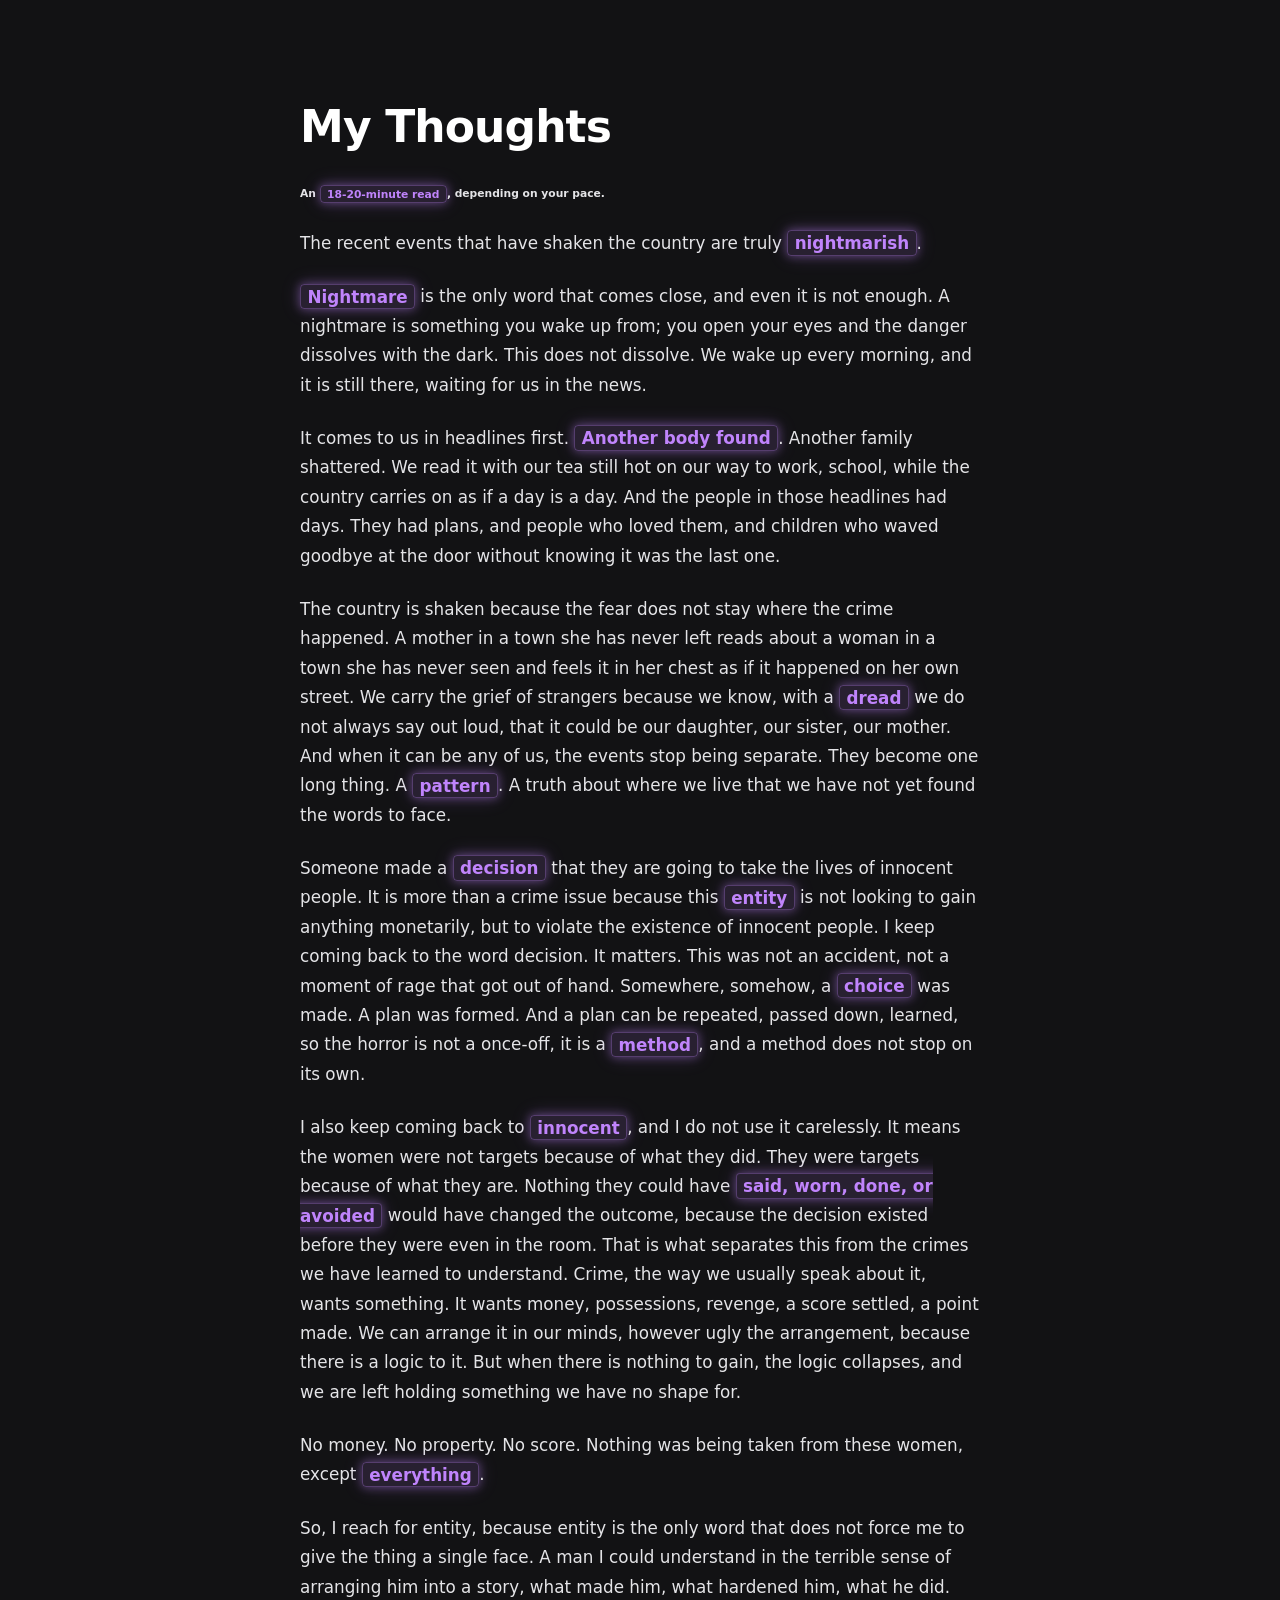
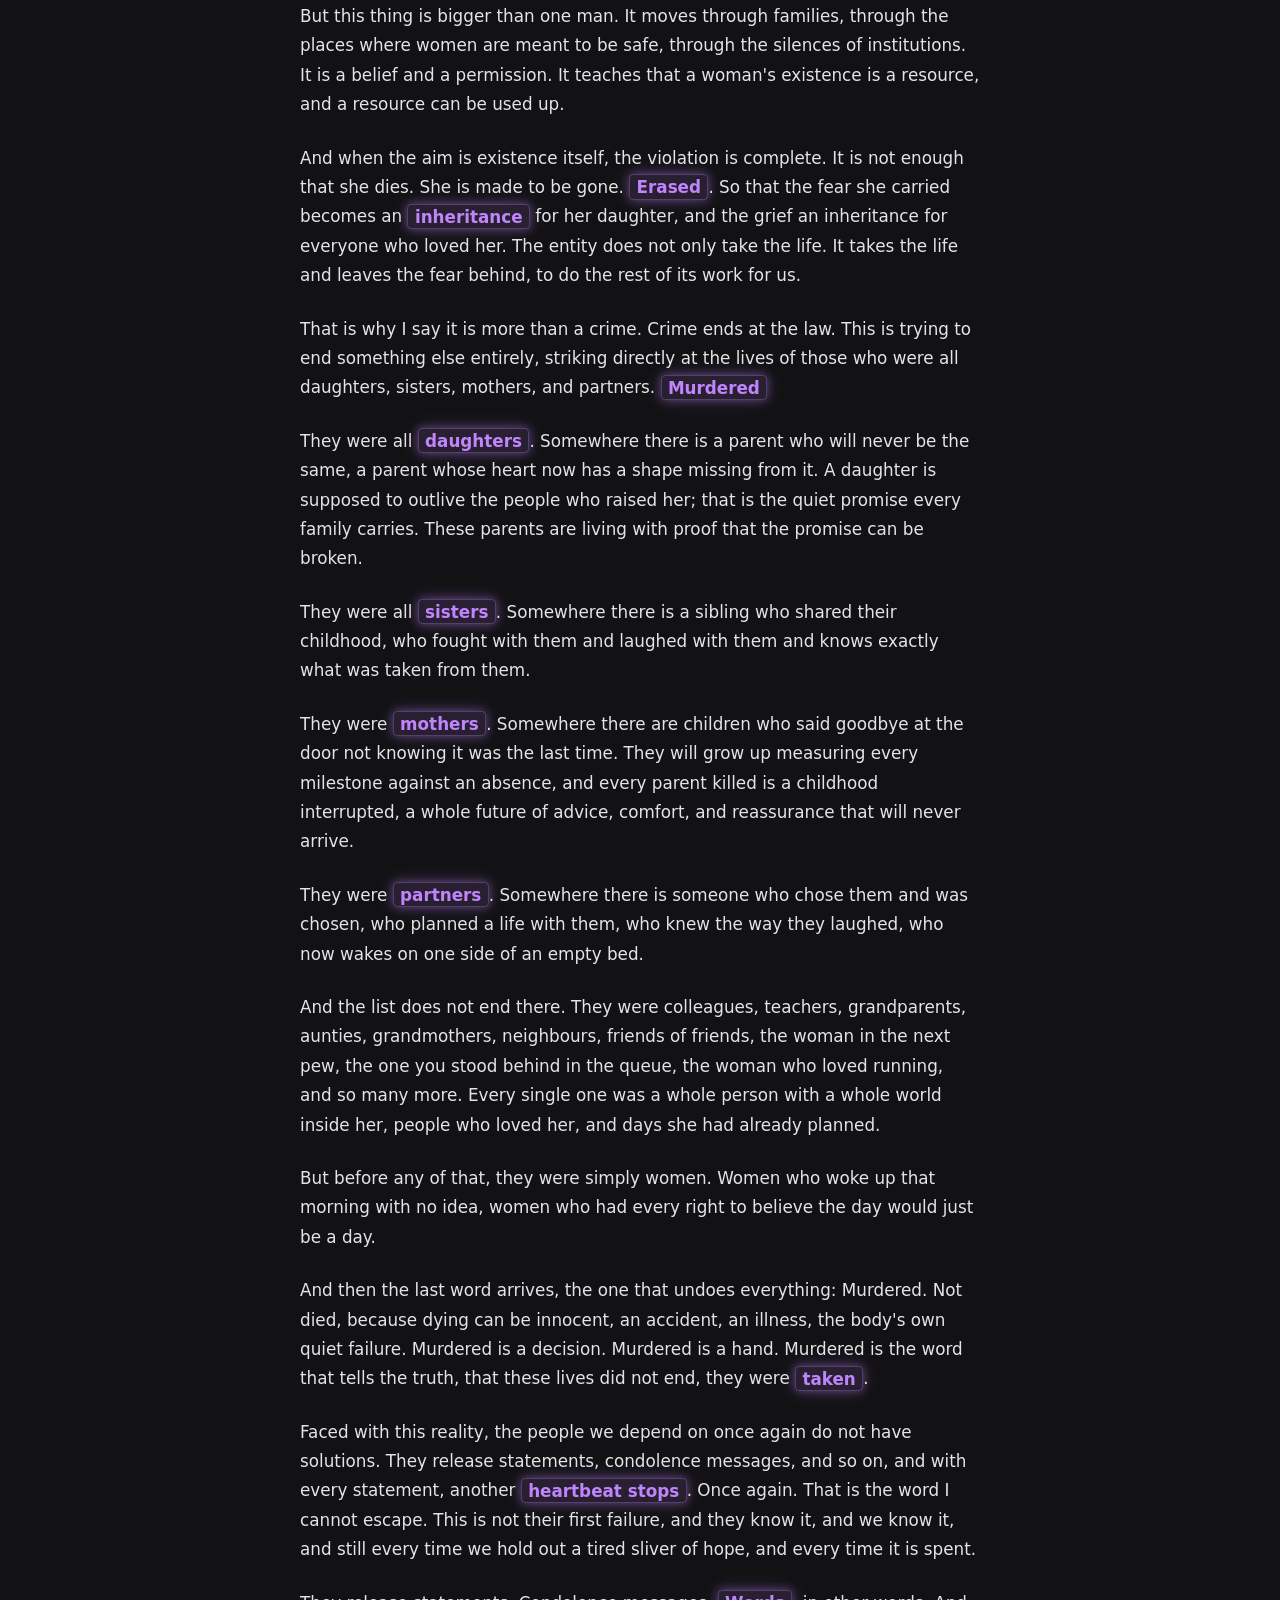
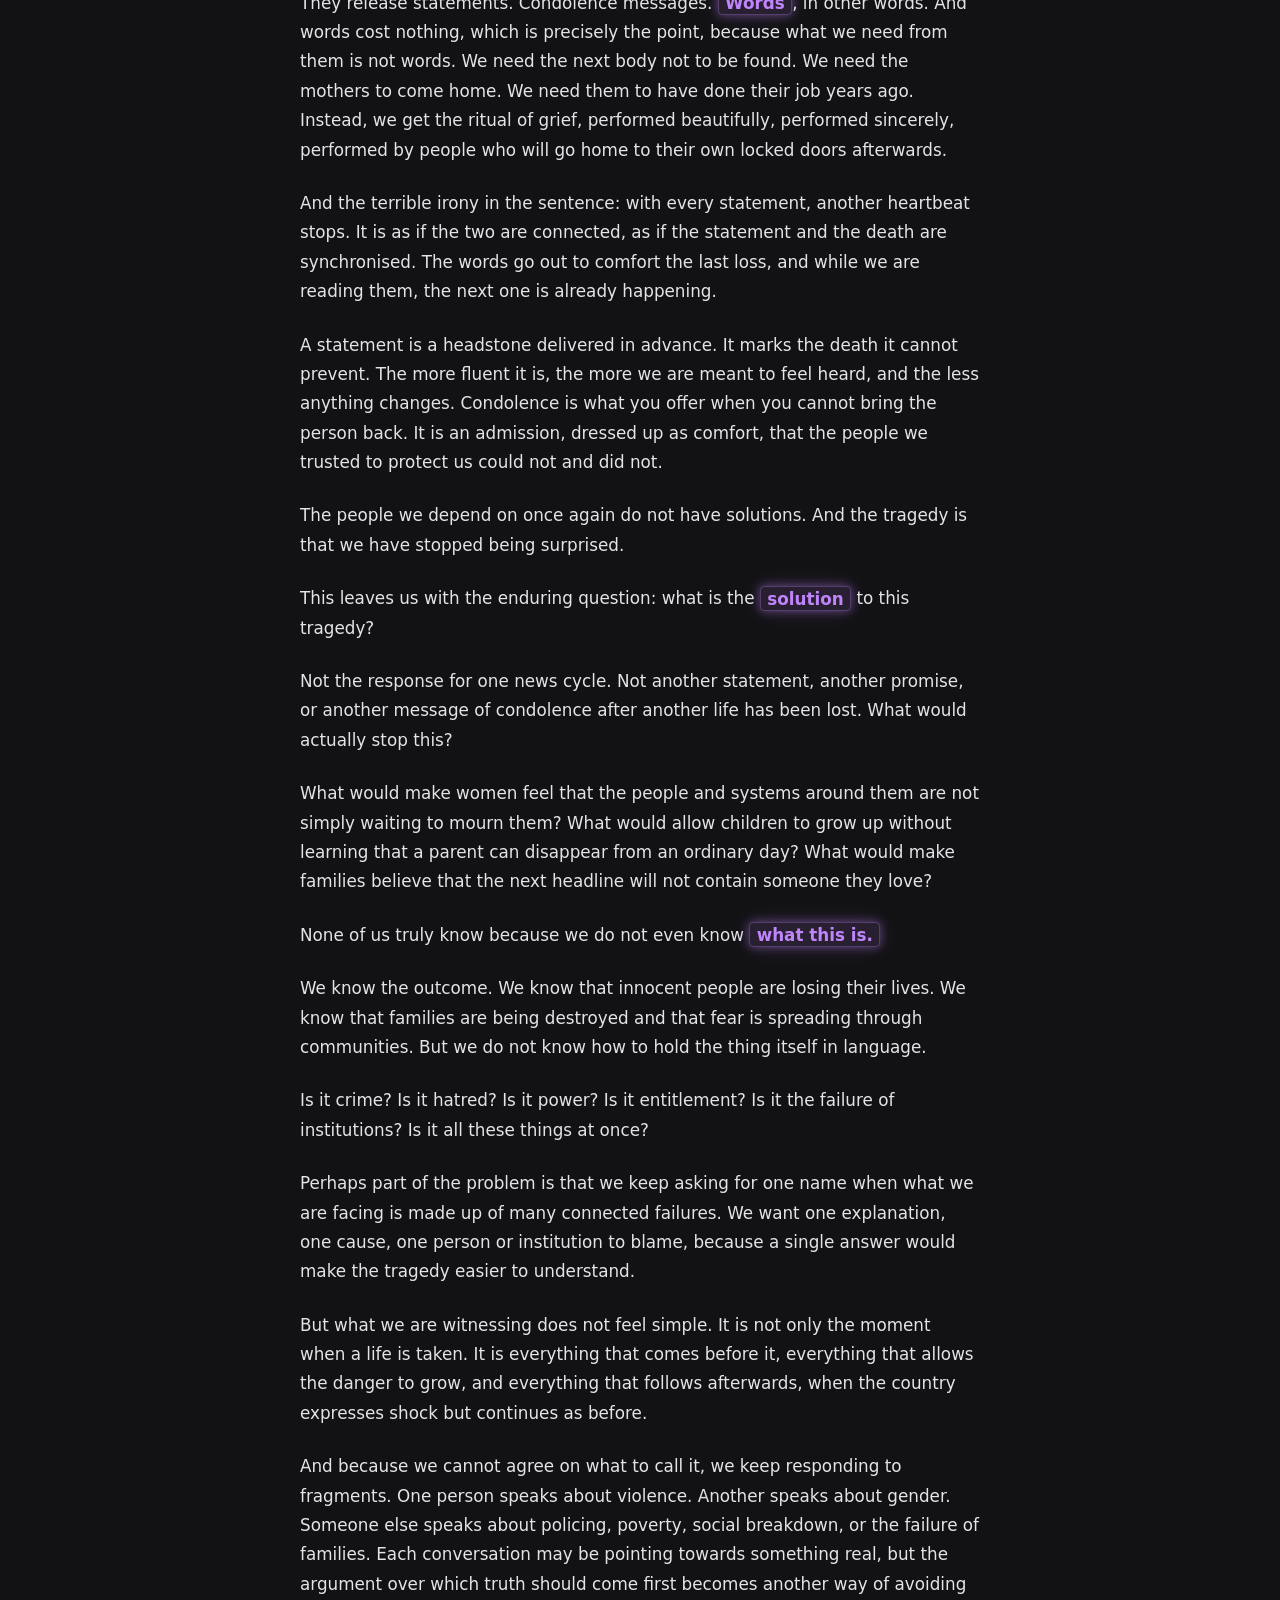
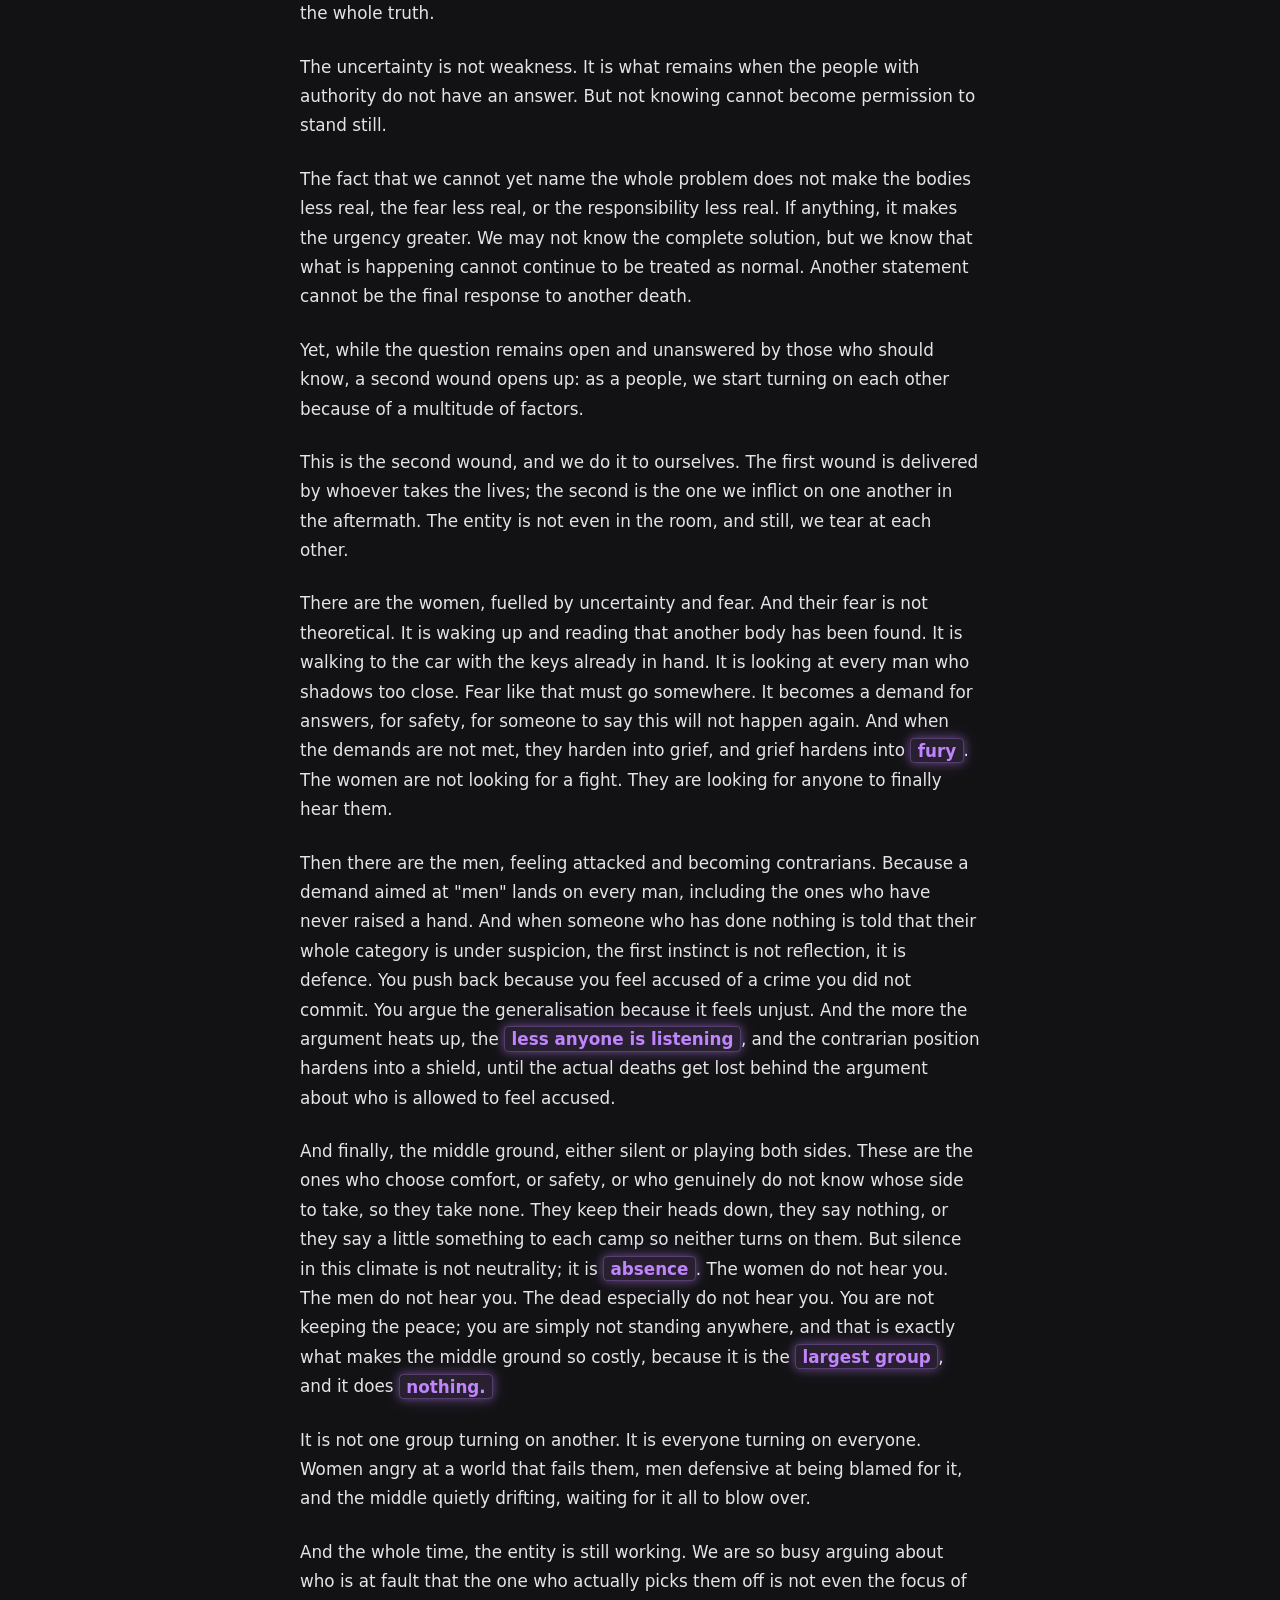
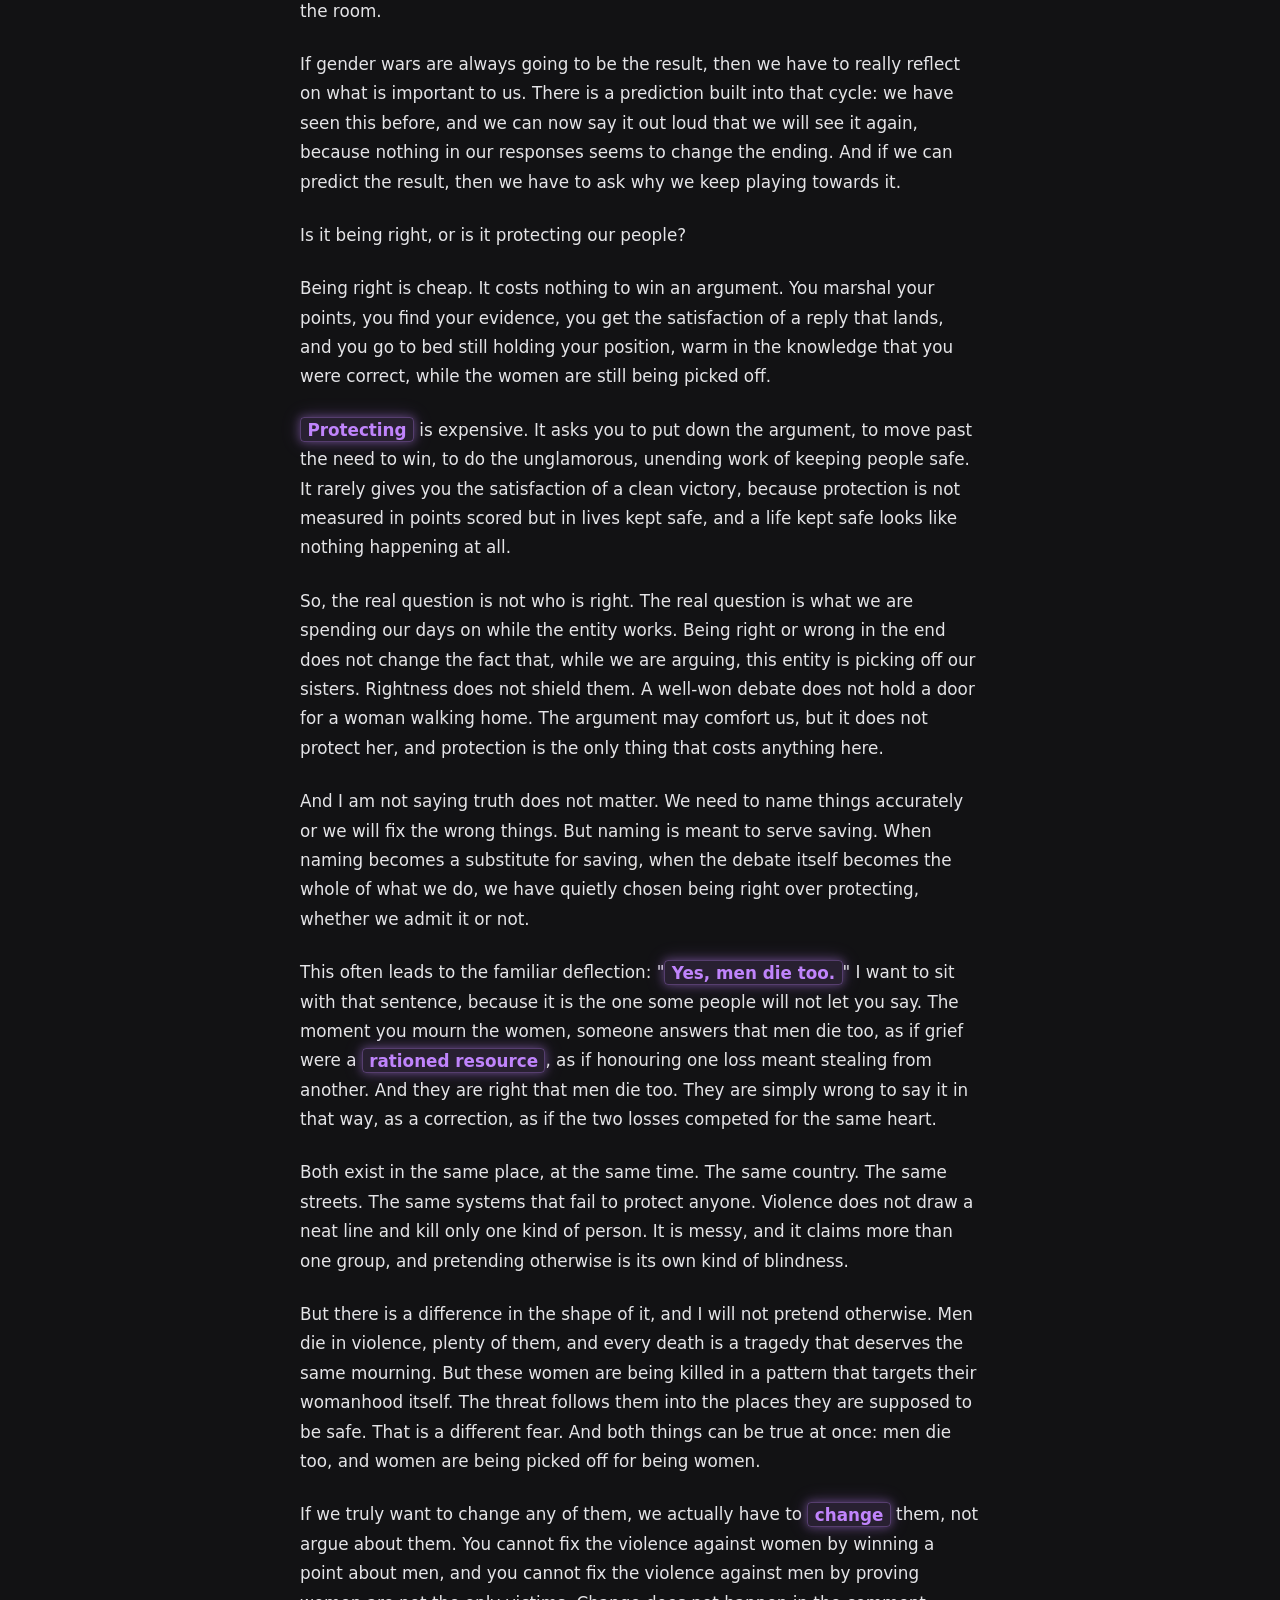
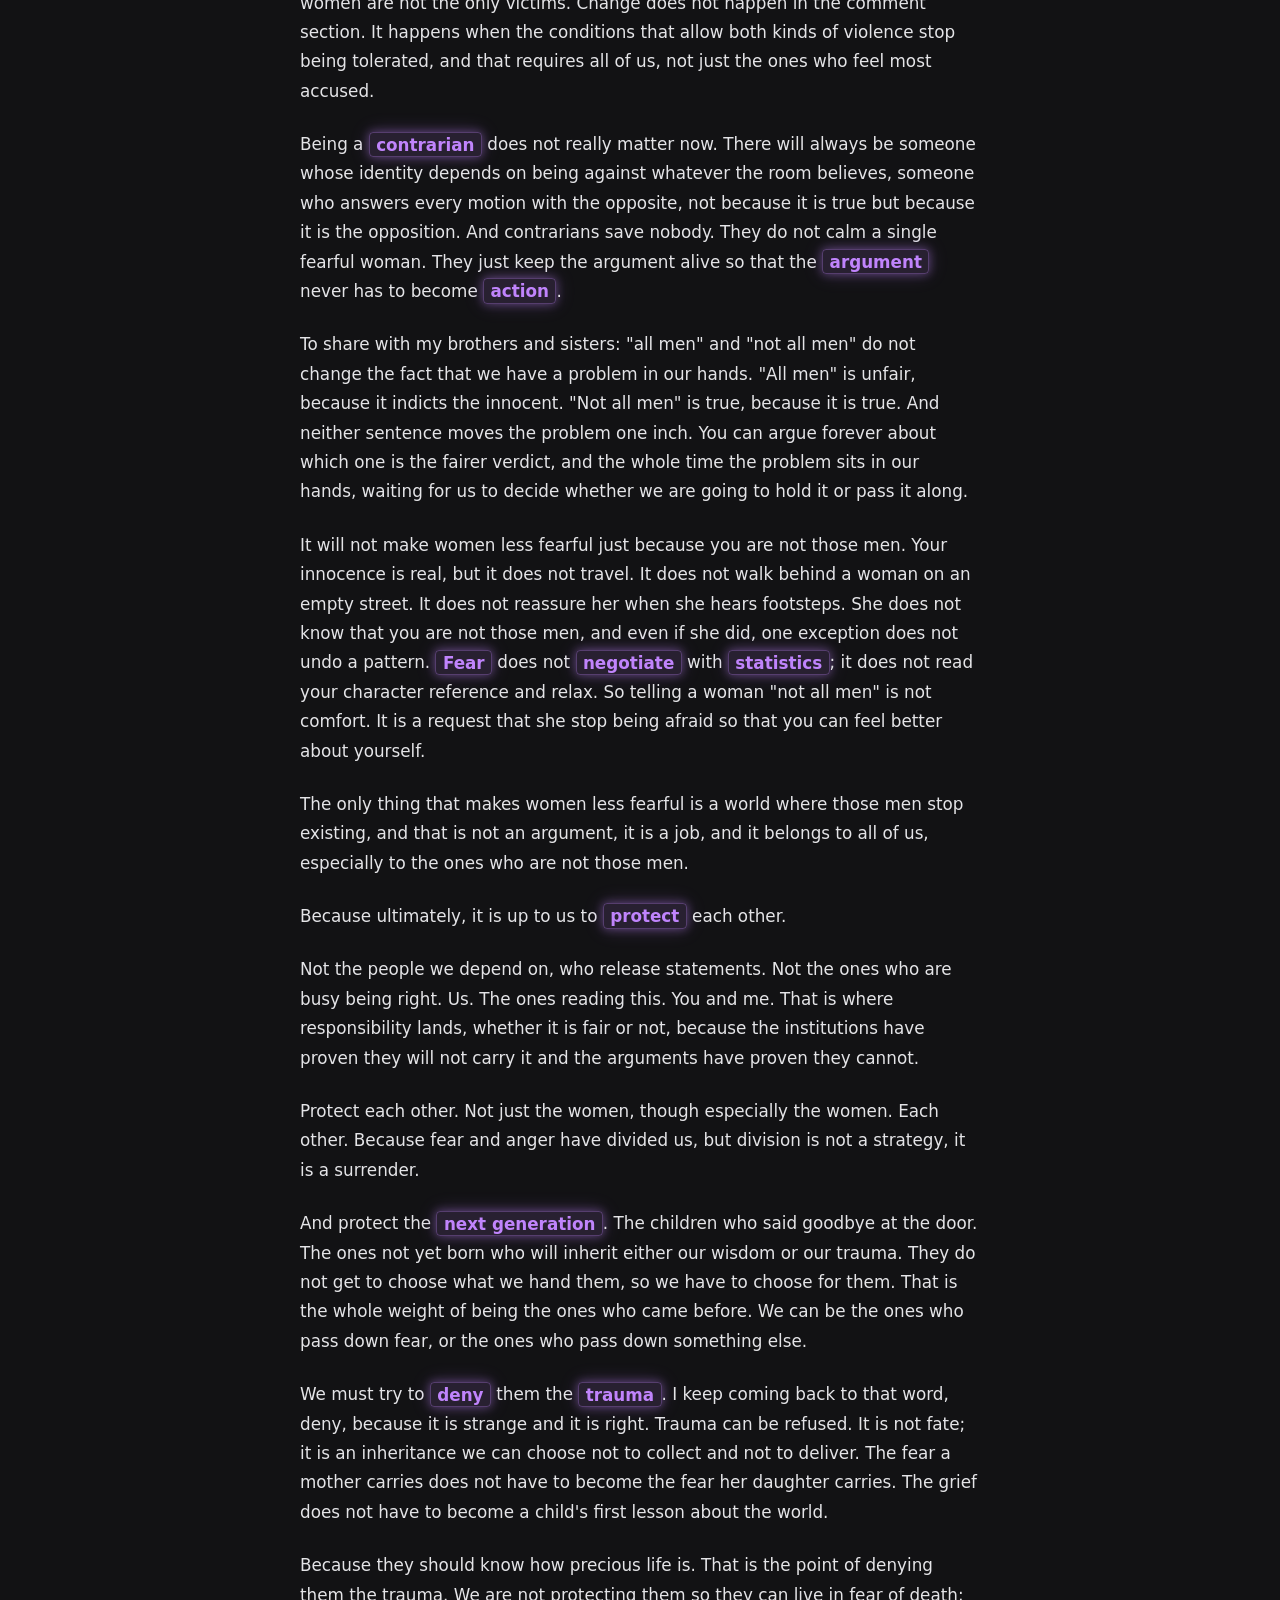
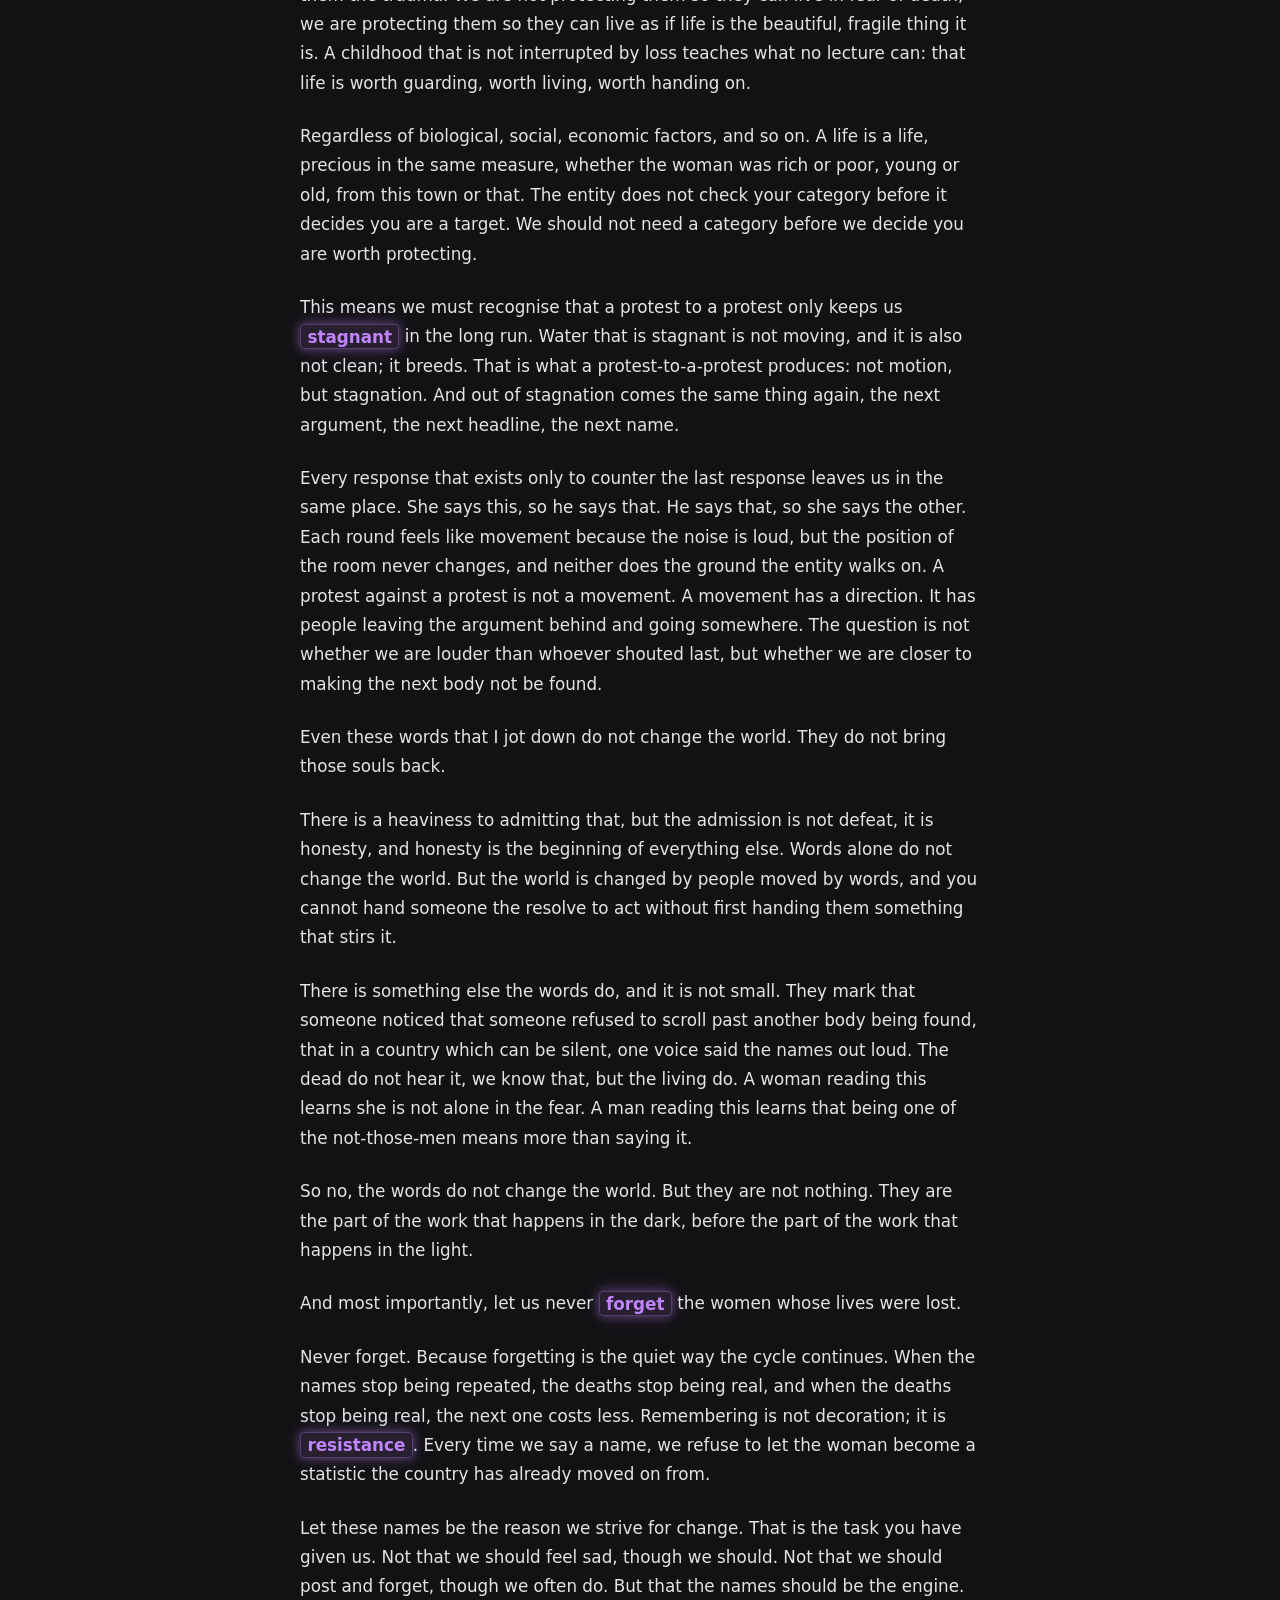
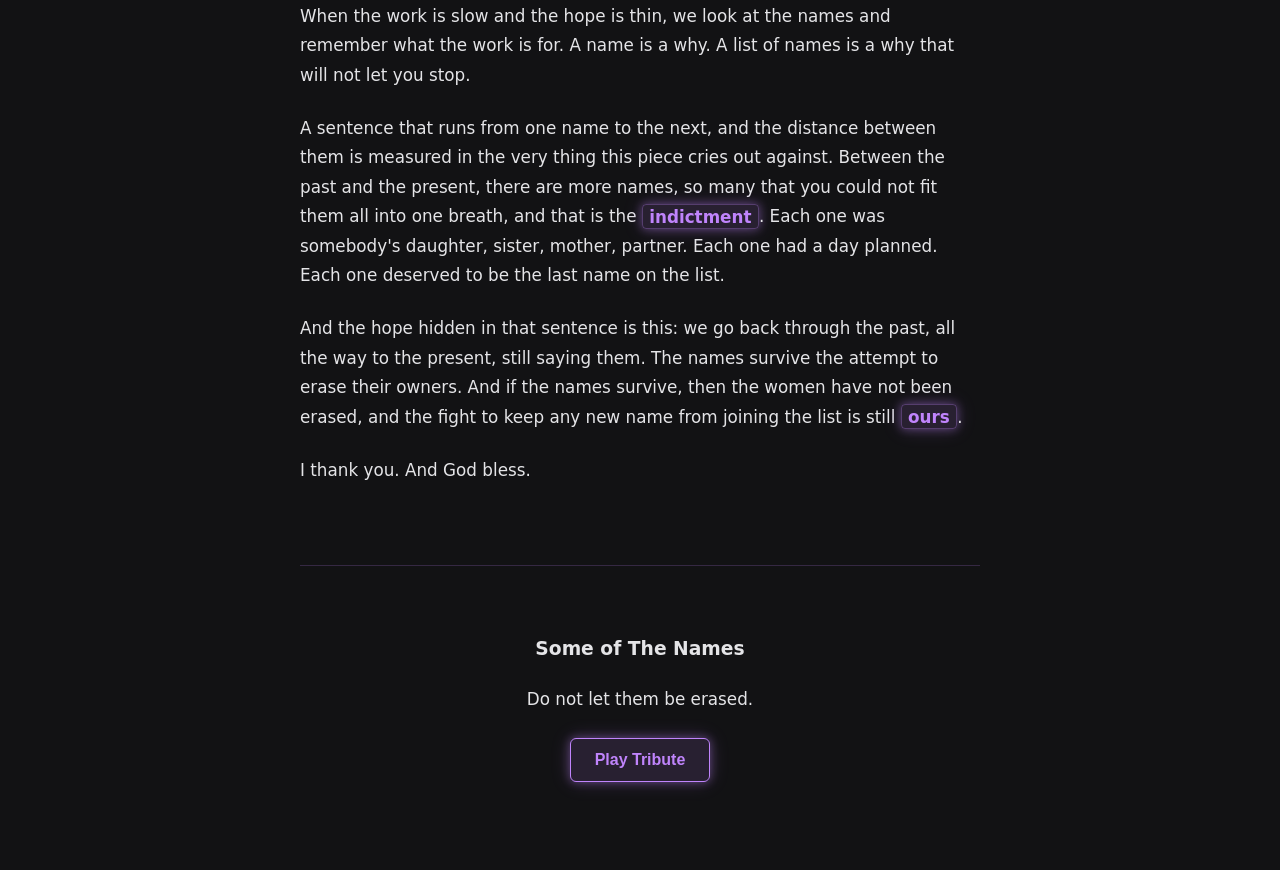
<file: index.html>
<!DOCTYPE html>
<html lang="en">
<head>
    <meta charset="UTF-8">
    <meta name="viewport" content="width=device-width, initial-scale=1.0">
    <title>A Perspective on Recent Events</title>
    <link rel="stylesheet" href="css/styles.css">
</head>
<body>

    <!-- 
      JS injects the memorial content here. Keep this container 
      unmodified in the static markup so the dynamic spacing and 
      typography scale don't shift when the heavy DOM tree loads.
    -->
    <article id="essay-container">
        <p>Loading perspective...</p>
    </article>

    <script src="js/main.js"></script>
</body>
</html>
</file>
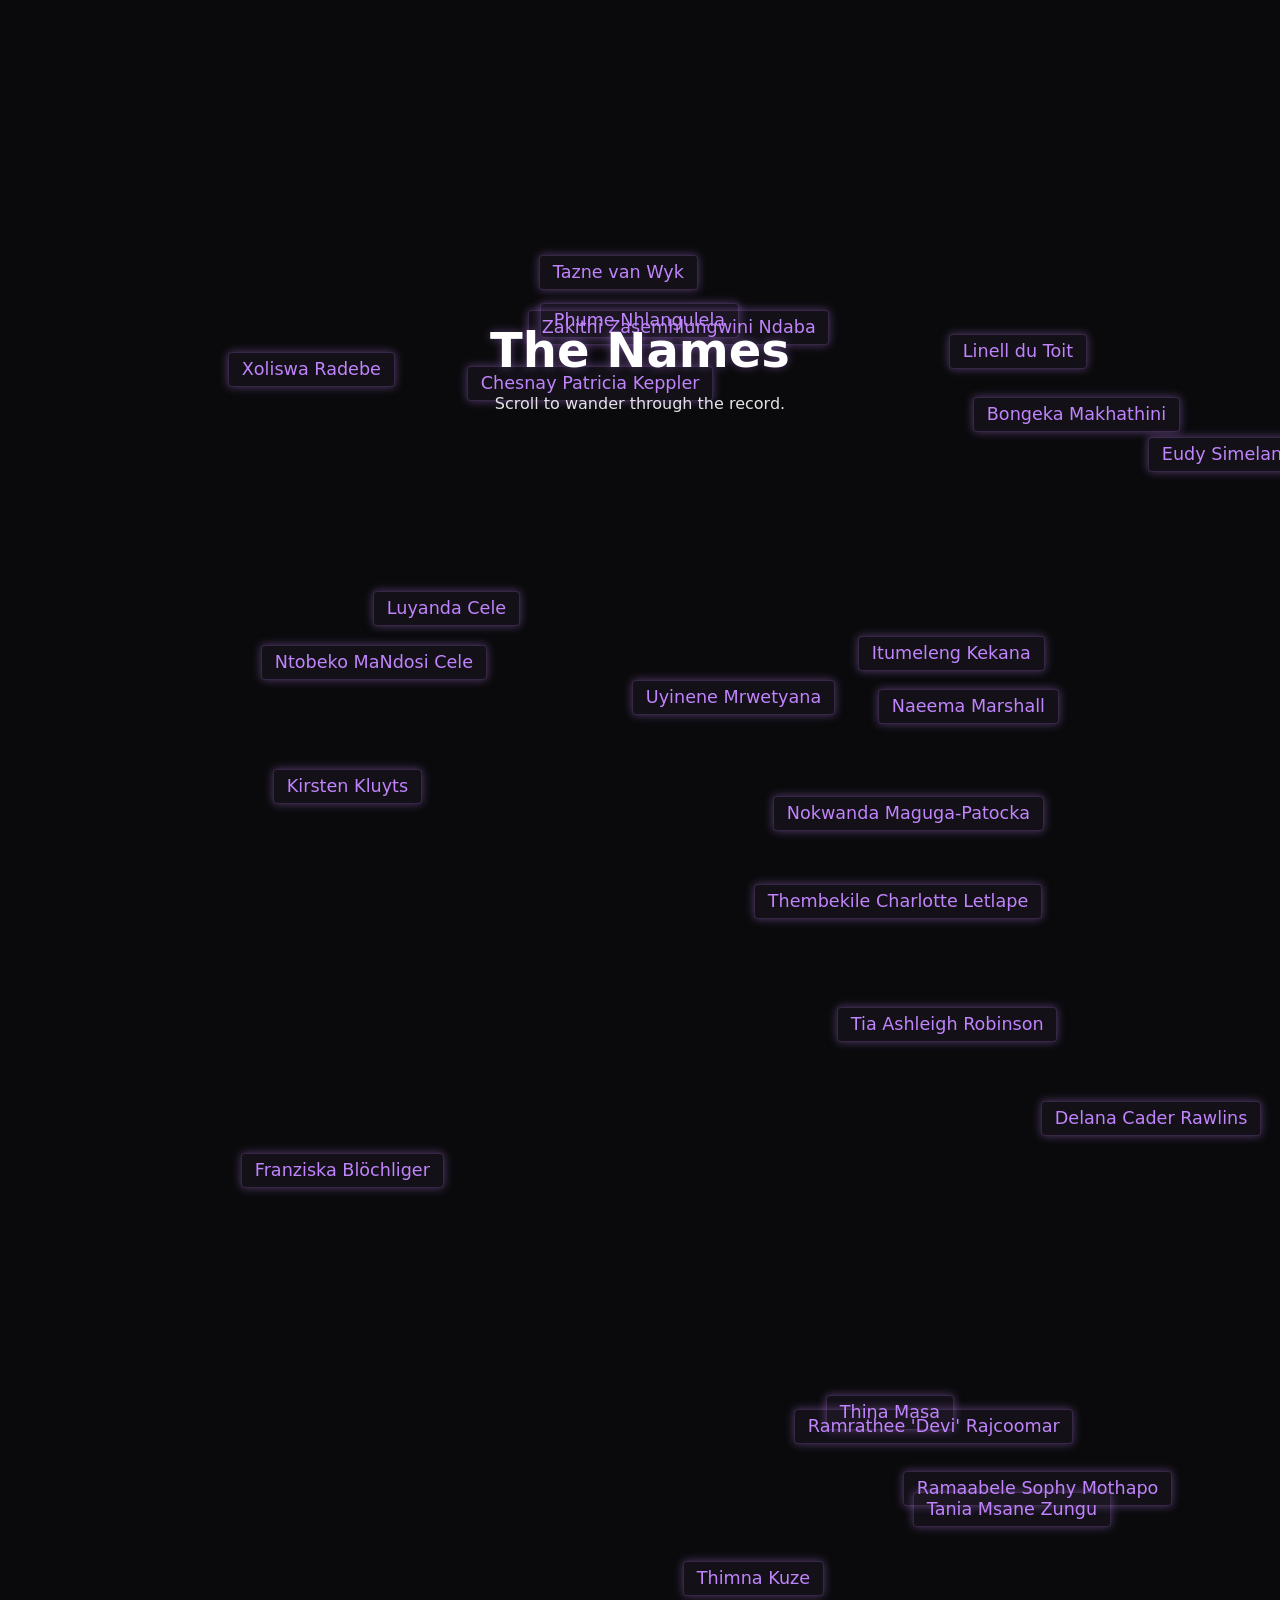
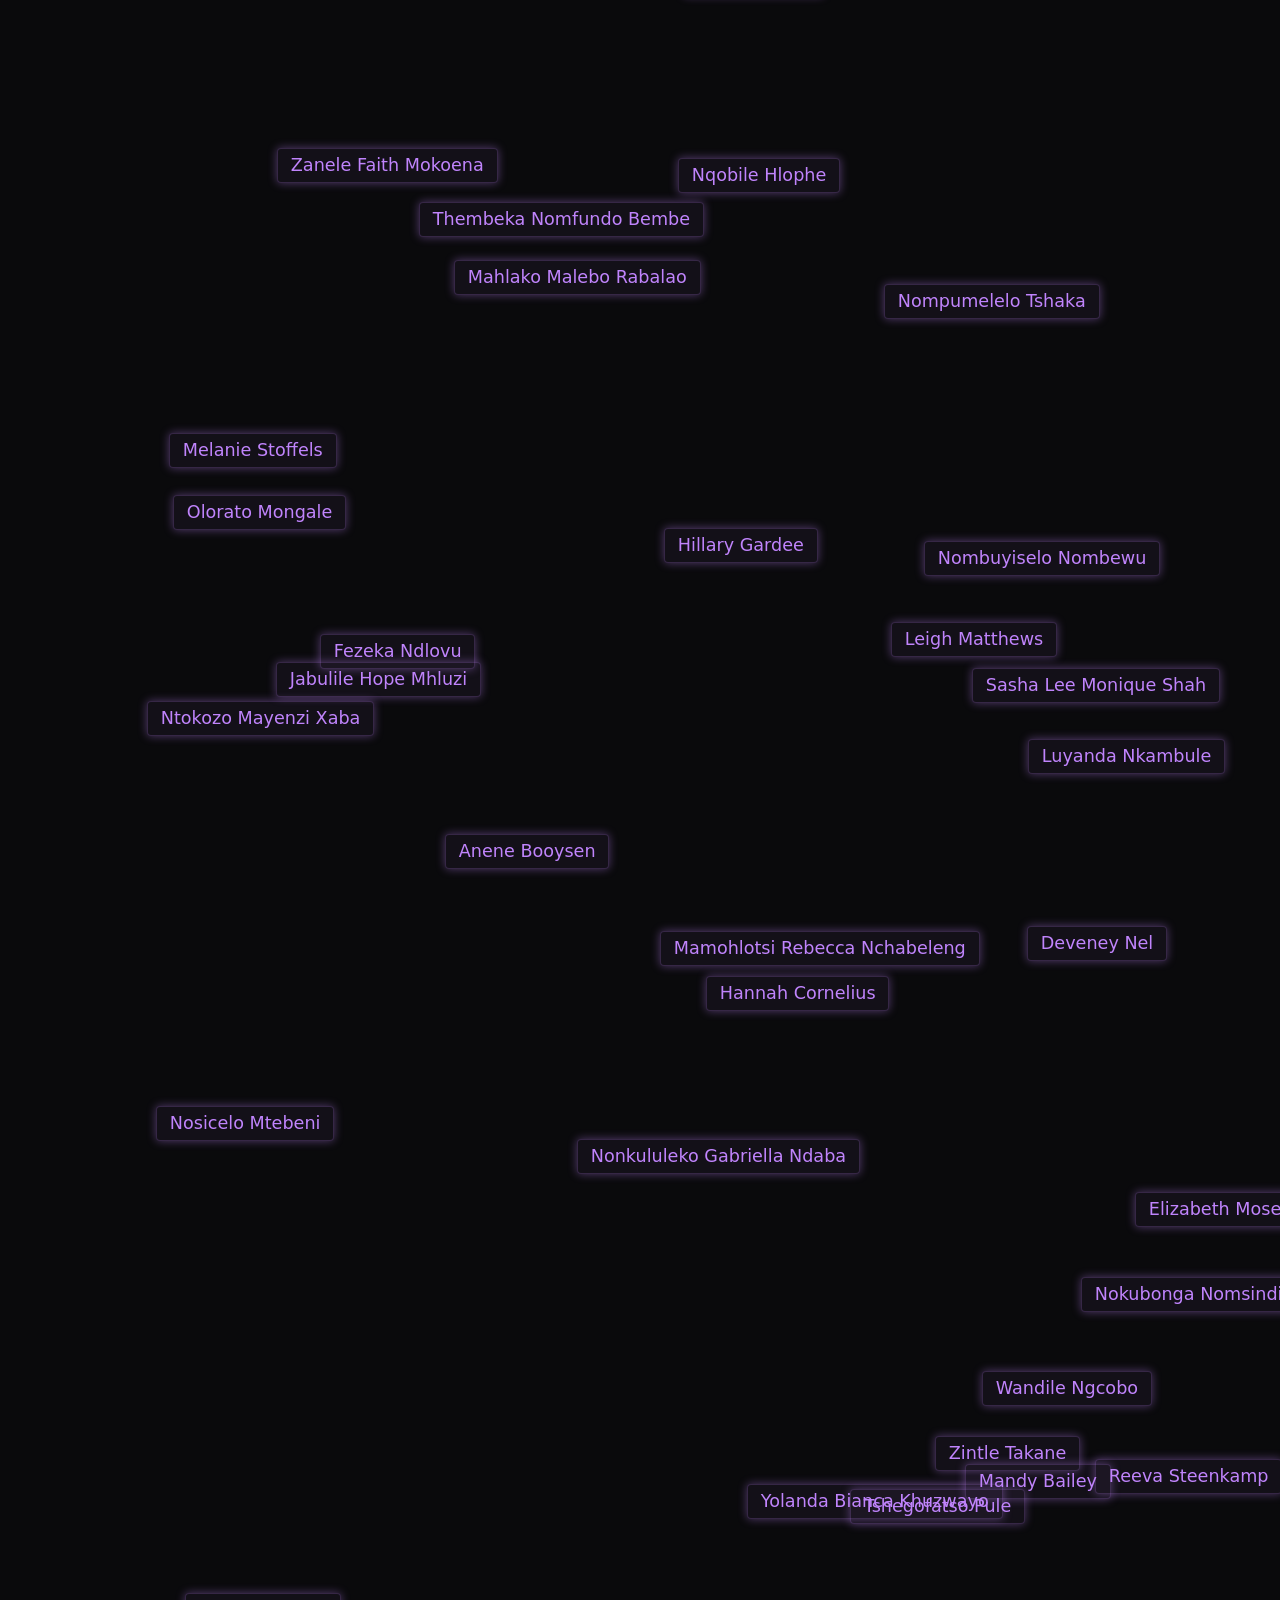
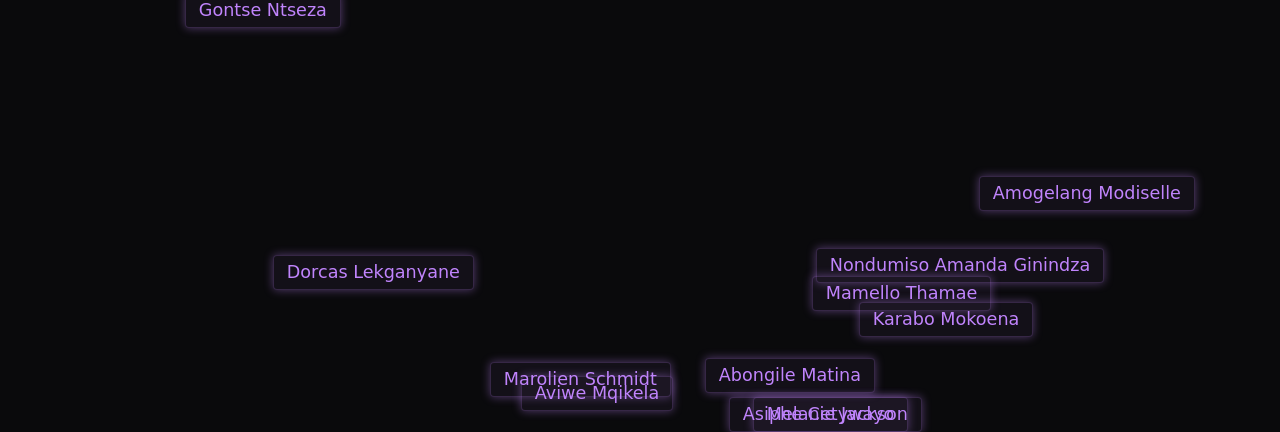
<file: memorial.html>
<!DOCTYPE html>
<html lang="en">
<head>
    <meta charset="UTF-8">
    <meta name="viewport" content="width=device-width, initial-scale=1.0">
    <title>The Record - Memorial</title>
    <link rel="stylesheet" href="css/memorial.css">
</head>
<body>

    <!-- A tall container to allow scrolling -->
    <div class="scatter-container" id="scatter-container">
        <div class="intro-overlay">
            <h1>The Names</h1>
            <p>Scroll to wander through the record.</p>
        </div>
    </div>

    <script src="js/memorial.js"></script>
</body>
</html>
</file>
<file: css/styles.css>
/* 
  Design tokens: We use an off-black background (#121214) instead of 
  pure #000000 to soften the contrast against the neon purple accents, 
  reducing eye strain during long-form reading sessions.
*/
:root {
    --bg-color: #121214;
    --text-color: #e4e4e7;
    
    /* Neon purple design tokens */
    --accent-purple: #c084fc; 
    --purple-glow: 0 0 10px rgba(192, 132, 252, 0.4), 
                   0 0 20px rgba(192, 132, 252, 0.2);
    --purple-tint: rgba(192, 132, 252, 0.12);
    --max-width: 680px;
}

body {
    background-color: var(--bg-color);
    color: var(--text-color);
    font-family: system-ui, -apple-system, sans-serif;
    line-height: 1.75;
    margin: 0;
    padding: 4rem 1rem;
    display: flex;
    justify-content: center;
}

article {
    width: 100%;
    max-width: var(--max-width);
}

/* Fluid typography scaling prevents awkward text wrapping on mid-sized viewports */
h1 {
    font-size: clamp(2rem, 4vw, 2.75rem);
    line-height: 1.2;
    margin-bottom: 2rem;
    letter-spacing: -0.02em;
    color: #ffffff;
}

p {
    font-size: clamp(1.05rem, 1.2vw, 1.15rem);
    margin-bottom: 1.5rem;
}

/* 
  Neon Keyword Styling: Multiple box-shadow layers simulate 
  diffuse light emission. Keep transition durations snappy (0.2s) 
  so the hover effect feels reactive rather than sluggish.
*/
.keyword {
    color: var(--accent-purple);
    background-color: var(--purple-tint);
    padding: 0.1rem 0.4rem;
    border-radius: 4px;
    font-weight: 600;
    box-shadow: var(--purple-glow);
    border: 1px solid rgba(192, 132, 252, 0.3);
    transition: all 0.2s ease-in-out;
}

.keyword:hover {
    background-color: rgba(192, 132, 252, 0.25);
    box-shadow: 0 0 15px rgba(192, 132, 252, 0.6), 
                0 0 30px rgba(192, 132, 252, 0.3);
}

/* Scroll Progress Bar pinned to viewport top; z-index 1000 ensures it stays above all content layers */
.scroll-progress {
    position: fixed;
    top: 0;
    left: 0;
    height: 4px;
    background-color: var(--accent-purple);
    box-shadow: 0 0 8px var(--accent-purple);
    width: 0%;
    z-index: 1000;
    transition: width 0.1s ease-out;
}

/* Memorial Section & Controls */
.memorial-container {
    margin-top: 5rem;
    padding-top: 3rem;
    border-top: 1px solid rgba(192, 132, 252, 0.2);
    text-align: center;
}

.memorial-controls {
    margin: 1.5rem 0;
    display: flex;
    gap: 1rem;
    justify-content: center;
    flex-wrap: wrap; /* Ensures buttons wrap cleanly on mobile screens */
}

/* 
  A fixed min-height here is critical. Without it, the section 
  collapses vertically when names cycle through empty states, 
  causing disruptive layout shifts for the reader.
*/
.memorial-stage {
    font-size: clamp(1.5rem, 3vw, 2.5rem);
    color: #ffffff;
    font-weight: 500;
    min-height: 120px;
    display: flex;
    align-items: center;
    justify-content: center;
    transition: opacity 0.6s ease-in-out;
    text-shadow: 0 0 12px rgba(192, 132, 252, 0.6);
}

.memorial-grid {
    display: flex;
    flex-wrap: wrap;
    gap: 10px;
    justify-content: center;
    margin-top: 2rem;
}

.grid-name {
    font-size: 0.95rem;
    padding: 0.3rem 0.6rem;
}

.memorial-btn {
    background-color: var(--purple-tint);
    color: var(--accent-purple);
    border: 1px solid var(--accent-purple);
    padding: 0.75rem 1.5rem;
    font-size: 1rem;
    font-weight: 600;
    border-radius: 6px;
    cursor: pointer;
    box-shadow: var(--purple-glow);
    transition: all 0.2s ease;
}

.memorial-btn:hover {
    background-color: rgba(192, 132, 252, 0.25);
    transform: scale(1.05);
}

/* Progress wrapper for incremental name rendering loops */
.name-progress-wrapper {
    width: 100%;
    max-width: 320px;
    margin: 1.5rem auto 0.5rem auto;
    text-align: center;
}

.name-progress-container {
    width: 100%;
    height: 4px;
    background: rgba(192, 132, 252, 0.15);
    border-radius: 2px;
    overflow: hidden;
    box-shadow: inset 0 1px 2px rgba(0,0,0,0.5);
}

.name-progress-fill {
    height: 100%;
    background-color: var(--accent-purple);
    box-shadow: 0 0 8px var(--accent-purple);
    width: 0%;
    transition: width 0.3s ease-out;
}

.name-counter {
    font-size: 0.85rem;
    color: rgba(228, 228, 231, 0.6);
    margin-top: 0.5rem;
    letter-spacing: 0.05em;
}

/* Smooth transition wrapper for the final grid reveal once data population finishes */
.memorial-grid-wrapper {
    opacity: 0;
    transition: opacity 0.8s ease-in-out;
}

.memorial-grid-wrapper.visible {
    opacity: 1;
}

.memorial-grid .grid-name {
  box-shadow: none;
}

@media (hover: none) {
  .keyword:hover,
  .memorial-btn:hover {
    background-color: var(--purple-tint);
    box-shadow: var(--purple-glow);
    transform: none;
  }
}

@media (prefers-reduced-motion: reduce) {
  .memorial-stage,
  .memorial-grid-wrapper,
  .keyword,
  .memorial-btn,
  .name-progress-fill,
  .scroll-progress {
    transition: none;
  }
}
</file>
<file: css/memorial.css>
:root {
    --bg-color: #0a0a0c;
    --accent-purple: #c084fc;
    --purple-glow: 0 0 10px rgba(192, 132, 252, 0.4);
}

body {
    background-color: var(--bg-color);
    color: #e4e4e7;
    font-family: system-ui, -apple-system, sans-serif;
    margin: 0;
    overflow-x: hidden; /* Prevent horizontal scrollbars */
    height: 400vh; /* Make the page long enough to scroll through */
}

.scatter-container {
    position: relative;
    width: 100%;
    height: 100%;
}

/* Fixed intro text that stays visible at the top initially */
.intro-overlay {
    position: fixed;
    top: 40%;
    left: 50%;
    transform: translate(-50%, -50%);
    text-align: center;
    z-index: 10;
    pointer-events: none;
    transition: opacity 0.5s ease;
}

.intro-overlay h1 {
    font-size: 3rem;
    color: #ffffff;
    margin-bottom: 0.5rem;
    text-shadow: var(--purple-glow);
}

/* Individual scattered name styling */
.scatter-name {
    position: absolute;
    font-size: 1.1rem;
    font-weight: 500;
    color: var(--accent-purple);
    background: rgba(192, 132, 252, 0.05);
    padding: 0.4rem 0.8rem;
    border-radius: 4px;
    border: 1px solid rgba(192, 132, 252, 0.2);
    box-shadow: var(--purple-glow);
    white-space: nowrap;
    will-change: transform, opacity; /* Performance optimization hint for the browser */
    transition: transform 0.1s linear;
}
</file>
